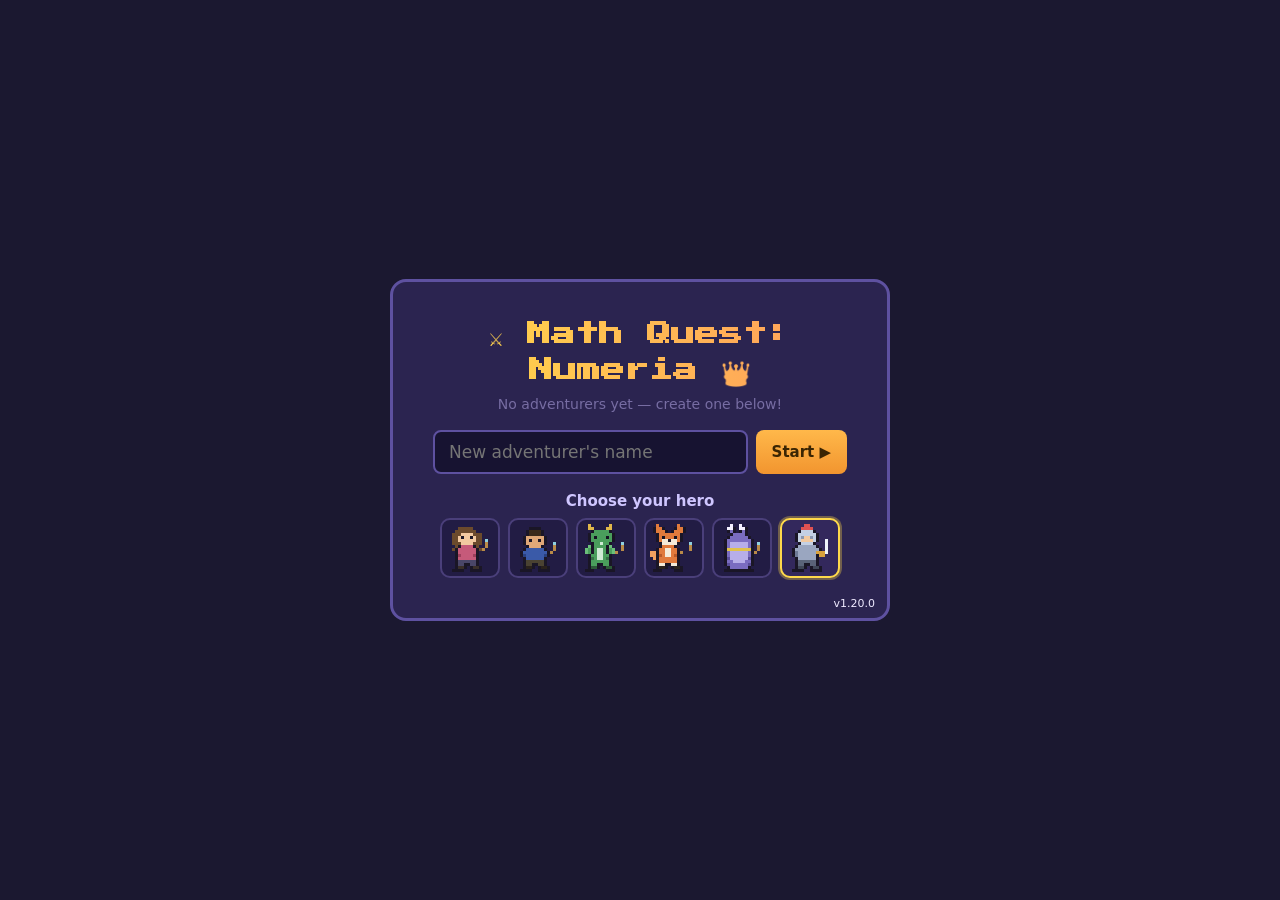
<file: index.html>
<!DOCTYPE html>
<html lang="en">
<head>
  <meta charset="UTF-8">
  <meta name="viewport" content="width=device-width, initial-scale=1.0">
  <title>Math Quest: Numeria</title>
  <link rel="icon" href="data:image/svg+xml,<svg xmlns=%22http://www.w3.org/2000/svg%22 viewBox=%220 0 100 100%22><text y=%22.9em%22 font-size=%2290%22>👑</text></svg>">
  <link rel="stylesheet" href="css/style.css">
  <!-- PWA (Pass F): installable icon + offline play when served over
       https; harmless no-ops from file:// (the family play copy) -->
  <link rel="manifest" href="manifest.json">
  <meta name="theme-color" content="#141221">
  <link rel="apple-touch-icon" href="assets/icon-192.png">
  <script>
    if ('serviceWorker' in navigator && location.protocol === 'https:') {
      addEventListener('load', () => navigator.serviceWorker.register('sw.js').catch(() => {}));
    }
  </script>
</head>
<body>
  <header>
    <div class="header-corner">
      <button id="btnParent" class="secondary">👪 Parent</button>
      <button id="btnSwitch" class="secondary">👤 Switch</button>
    </div>
    <div class="header-title">
      <h1>⚔️ Math Quest: Numeria 👑</h1>
    </div>
    <div class="header-spacer"></div>
  </header>

  <div id="game">
    <div id="playArea">
      <canvas id="canvas" width="720" height="528"></canvas>
      <div class="action-bar">
        <button id="btnPotion" title="or press P">🧪 Potion</button>
        <button id="btnFood" title="or press F">🍗 Food</button>
        <button id="btnBag" title="or press B">🎒 Bag</button>
        <button id="btnReport" title="or press R">📊 Report</button>
        <button id="btnBook" title="or press M">📕 Monsters</button>
        <button id="btnHelp">📖 Help</button>
        <button id="btnDifficulty">⚙️ Settings</button>
      </div>
    </div>
    <aside id="sidebar">
      <div id="mirrorBanner" class="hidden"></div>
      <div class="stat" id="statHp"></div>
      <div class="stat" id="statStamina"></div>
      <div class="stat" id="statGold"></div>
      <div class="stat" id="statLevel"></div>
      <div class="stat combat" id="statAtk"></div>
      <div class="stat combat" id="statDef"></div>
      <div class="stat" id="statStreak"></div>
      <div class="stat" id="spellRow"></div>
      <div id="taskBox"></div>
      <div id="log"></div>
      <div class="keys-hint">Move: arrow keys or WASD · Bump into things to interact<br>
        Quick keys: <b>P</b> potion · <b>F</b> food · <b>B</b> bag · <b>R</b> report · <b>M</b> monsters · <b>1/2/3</b> spells</div>
    </aside>
  </div>

  <div id="overlay" class="hidden">
    <div id="modalBox"></div>
  </div>

  <div id="battleOverlay" class="hidden"></div>

  <div id="profileScreen" class="hidden">
    <div class="profile-card">
      <h1>⚔️ Math Quest: Numeria 👑</h1>
      <div id="profileList"></div>
      <div class="new-row">
        <input id="newName" type="text" maxlength="20" placeholder="New adventurer's name" autocomplete="off">
        <button id="btnNew" class="primary">Start ▶</button>
      </div>
      <div class="avatar-choose">
        <div class="avatar-choose-head" id="avatarChooseHead">Choose your hero</div>
        <div id="avatarPickProfile" class="avatar-pick"></div>
      </div>
    </div>
  </div>

  <script src="js/tracker.js"></script>
  <script src="js/problems.js"></script>
  <script src="js/mastery.js"></script>
  <script src="js/data.js"></script>
  <script src="js/maps.js"></script>
  <script src="js/sprites.js"></script>
  <script src="js/parlor.js"></script>
  <script src="js/battle.js"></script>
  <script src="js/engine.js"></script>
  <script src="js/ui.js"></script>
  <script src="js/music.js"></script>
  <script src="js/main.js"></script>
</body>
</html>
</file>
<file: css/style.css>
/* MathMaker v2 */
@font-face {
  font-family: 'Press Start 2P';
  src: url('../assets/PressStart2P.ttf') format('truetype');
  font-display: swap;
}

* { box-sizing: border-box; margin: 0; padding: 0; }

body {
  background: #1b1830;
  color: #efeaff;
  font-family: 'Avenir Next', 'Segoe UI', system-ui, sans-serif;
  min-height: 100vh;
  display: flex;
  flex-direction: column;
  align-items: center;
}

/* three columns: grown-up buttons | centered title | matching spacer —
   grid (not absolute) so the buttons can never overlap the title */
header {
  text-align: center; padding: 14px 14px 8px;
  display: grid; grid-template-columns: 1fr auto 1fr; align-items: start; gap: 8px;
  align-self: stretch; /* body centers children to content width — stretch to
                          the full window so the corner is the WINDOW corner,
                          not a spot crowding the title */
}
.header-corner { display: flex; gap: 6px; justify-self: start; }
.header-corner button { font-size: 12px; padding: 5px 10px; }
header h1 {
  font-family: 'Press Start 2P', monospace;
  font-size: 26px; letter-spacing: 1px;
  background: linear-gradient(90deg, #ffd94a, #ff9d5c, #ffd94a);
  -webkit-background-clip: text; background-clip: text;
  -webkit-text-fill-color: transparent;
  padding: 6px 0;
}
header .subtitle { color: #9d92c9; font-size: 14px; margin-top: 4px; }

#game { display: flex; gap: 14px; padding: 12px; align-items: flex-start; }

#canvas {
  border: 3px solid #494073;
  border-radius: 8px;
  background: #141221;
  image-rendering: pixelated;
}

/* ---------- sidebar ---------- */
#sidebar {
  width: 310px;
  /* height CAPPED to the play column (canvas 534 + gap 10 + action bar ~44):
     the page must never scroll (playtest 2026-07-13) — the LOG absorbs
     overflow by scrolling internally instead */
  height: 588px;
  background: #262042;
  border: 2px solid #494073;
  border-radius: 10px;
  padding: 14px;
  display: flex; flex-direction: column; gap: 8px;
  font-size: 15px;
  overflow: hidden;
}
#sidebar .stat { line-height: 1.35; }
#sidebar .stat.combat { font-size: 13.5px; }
#sidebar .dim { color: #9d92c9; font-size: 12px; }
/* Wave 20 (Looking Glass P1): the persistent "you are through the glass"
   indicator — a cool-tinted banner + a mirror-side step-back button, so the
   sticky mirror state is always visible AND always reversible from inside. */
#mirrorBanner {
  background: linear-gradient(180deg, #23405e, #1b3350);
  border: 2px solid #6fb2d8;
  border-radius: 8px;
  padding: 8px 10px;
  font-size: 13px;
  line-height: 1.3;
  color: #d6ecff;
}
#mirrorBanner b { color: #bfe4ff; }
#mirrorBanner button {
  margin-top: 6px; width: 100%;
  background: #2e5578; color: #eaf6ff;
  border: 1px solid #7cc0e4; border-radius: 6px;
  padding: 5px 8px; font-size: 12px; cursor: pointer;
}
#mirrorBanner button:hover { background: #3a678f; }
.hpbar {
  height: 12px; background: #171331; border-radius: 6px;
  overflow: hidden; margin-bottom: 4px;
}
.hpfill { height: 100%; background: linear-gradient(90deg, #4cd964, #a8e063); transition: width 0.25s; }
.hpfill.low { background: linear-gradient(90deg, #e05252, #ff9d5c); }
.hpbar.stamina { height: 9px; }
.stfill { height: 100%; background: linear-gradient(90deg, #e0a952, #ffd94a); transition: width 0.25s; }
.stfill.low { background: linear-gradient(90deg, #b0763e, #e05252); }

.bag-empty { color: #776da3; font-size: 13.5px; padding: 4px 8px; }
.slot-label { font-size: 13px; color: #ffd94a; margin: 8px 0 2px; font-weight: 700; }
.topic-grid {
  display: grid; grid-template-columns: 1fr 1fr; gap: 4px 14px;
  background: #211b40; border-radius: 8px; padding: 10px 12px;
}
.topic-check {
  display: flex; align-items: center; gap: 8px;
  font-size: 13px; line-height: 1.3; cursor: pointer; padding: 3px 0;
}
.topic-check input { width: 16px; height: 16px; accent-color: #ffd94a; cursor: pointer; }
.topic-row { display: flex; flex-direction: column; }
.trend-up { color: #4cd964; font-size: 11px; }
.trend-down { color: #ff9d5c; font-size: 11px; }
.miss-details { font-size: 11.5px; color: #b4a9df; margin: 0 0 4px 24px; }
.miss-details summary { cursor: pointer; }
.miss-row { padding: 2px 0 2px 4px; }
.almost-sparkle { display: inline-block; animation: almost-pulse 1.4s ease-in-out infinite; }
@keyframes almost-pulse { 0%, 100% { opacity: 0.55; transform: scale(1); } 50% { opacity: 1; transform: scale(1.25); } }
.bug-row { font-size: 12.5px; padding: 4px 6px; background: #211b40; border-radius: 6px; margin-bottom: 4px; }
.bug-text {
  width: 100%; height: 220px; font-size: 11px; font-family: monospace;
  background: #171331; color: #cfc6f2; border: 1.5px solid #494073; border-radius: 8px; padding: 8px;
}
#pinInput { flex: 1; font-size: 20px; padding: 9px 14px; border-radius: 8px;
  border: 2px solid #5e51a0; background: #171331; color: #fff; font-family: inherit; letter-spacing: 4px; }
#pinInput.shake { animation: shake 0.35s; border-color: #e05252; }
.shop-row.equipped { background: #32405a !important; }
.shop-row .shop-stat { width: auto; min-width: 64px; }
.bag-note { font-size: 12px; color: #9d92c9; }
.charm-row { padding: 5px 8px; font-size: 14px; line-height: 1.4; }
.shop-row button.shop-sell { padding: 4px 14px; font-size: 13.5px; background: #7a5c2c; }

#taskBox {
  background: #322a58; border-radius: 8px; padding: 10px;
  font-size: 14px; line-height: 1.45;
  border-left: 4px solid #ffd94a;
}

/* the action bar sits under the map, one horizontal strip */
#playArea { display: flex; flex-direction: column; gap: 10px; }
/* Kid buttons only (Parent/Switch live in the header corner). Wrap is the
   safety net: min-width keeps every label whole, flex-grow keeps each row
   filling the bar edge to edge — labels must never clip. */
.action-bar { display: flex; flex-wrap: wrap; gap: 7px; width: 726px; }
.action-bar button {
  flex: 1 1 auto; min-width: 96px; padding: 8px 4px;
  font-size: 12.5px; white-space: nowrap;
}

#log {
  margin-top: auto;
  font-size: 13px; color: #b4a9df;
  background: #1d1837; border-radius: 8px; padding: 9px;
  min-height: 90px; line-height: 1.5;
  flex: 1 1 auto; overflow-y: auto; /* the log scrolls; the page never does */
}

.keys-hint { font-size: 12px; color: #776da3; text-align: center; }

/* ---------- buttons ---------- */
button {
  font-family: inherit; font-size: 15px;
  padding: 8px 16px; border-radius: 8px; border: none;
  cursor: pointer; background: #494073; color: #efeaff;
  transition: transform 0.06s, filter 0.15s;
}
button:hover:not(:disabled) { filter: brightness(1.2); }
button:active:not(:disabled) { transform: scale(0.97); }
button:disabled { opacity: 0.45; cursor: default; }
button.primary { background: linear-gradient(180deg, #ffb84a, #f2952f); color: #3a2503; font-weight: 700; }
button.secondary { background: #3a3161; }
button.mini { padding: 2px 10px; font-size: 12px; }

/* ---------- overlay & modals ---------- */
#overlay {
  position: fixed; inset: 0;
  background: rgba(10, 8, 22, 0.78);
  display: flex; align-items: center; justify-content: center;
  z-index: 10; padding: 16px;
}
#overlay.hidden, #profileScreen.hidden, #battleOverlay.hidden { display: none; }

#modalBox {
  background: #2b2450;
  border: 3px solid #5e51a0;
  border-radius: 14px;
  padding: 22px 26px;
  width: min(620px, 94vw);
  max-height: 92vh; overflow-y: auto;
  box-shadow: 0 12px 60px rgba(0,0,0,0.6);
}
#modalBox h2 { font-size: 21px; margin-bottom: 10px; color: #ffd94a; }
#modalBox h3 { font-size: 14px; margin: 12px 0 6px; color: #b4a9df; }
/* help menu: calm, grouped entries — one lead term, roomy line spacing */
.help-p { margin: 0 0 9px; line-height: 1.45; }

/* accessibility: parent-panel "larger reading text" — bumps the READING
   surfaces (dialogs, problems, log, sidebar), never the pixel-art canvas */
body.big-text .dialog-body { font-size: 17.5px; }
body.big-text .prob-text { font-size: 26px; }
body.big-text #log { font-size: 15px; }
body.big-text #sidebar { font-size: 17px; }
body.big-text .help-p { font-size: 16.5px; line-height: 1.5; }
body.big-text .prob-header { font-size: 18px; }
body.big-text #modalBox h2 { font-size: 23px; }
.dialog-body { font-size: 15.5px; line-height: 1.55; }
.dialog-body hr { border: none; border-top: 1px solid #494073; margin: 10px 0; }
.btnrow { display: flex; gap: 10px; justify-content: flex-end; margin-top: 16px; }

/* ---------- problem UI (shared by modal + battle) ---------- */
.prob-header { font-size: 16px; margin-bottom: 12px; color: #cfc6f2; }
.prob-text {
  font-size: 23px; font-weight: 600; line-height: 1.45;
  background: #211b40; border-radius: 10px; padding: 14px 18px;
  margin-bottom: 12px;
}
.prob-text.battle { background: #171331; border: 2px solid #494073; }
.prob-svg { display: flex; justify-content: center; margin-bottom: 12px; }
.answer-row { display: flex; gap: 10px; }
#answerInput {
  flex: 1; font-size: 22px; padding: 9px 14px;
  border-radius: 8px; border: 2px solid #5e51a0;
  background: #171331; color: #fff; font-family: inherit;
}
#answerInput:focus { outline: none; border-color: #ffd94a; }
#answerInput.shake { animation: shake 0.35s; border-color: #e05252; }
@keyframes shake { 20%, 60% { transform: translateX(-5px); } 40%, 80% { transform: translateX(5px); } }

.hint { font-size: 13.5px; color: #9d92c9; margin-top: 7px; }
.hint.hint-strong { font-size: 15px; color: #ffd94a; }
.parse-warn { font-size: 13.5px; color: #ffb84a; margin-top: 6px; }
.choices { display: flex; gap: 12px; justify-content: center; }
.choices .choice { font-size: 26px; padding: 10px 30px; background: #494073; }

.feedback { margin-top: 10px; font-size: 16px; line-height: 1.5; }
.feedback .right { color: #6ee87e; font-weight: 700; font-size: 19px; }
.feedback .wrong { color: #ff8080; font-weight: 700; font-size: 17px; }
.feedback .solution {
  background: #211b40; border-left: 4px solid #ff9d5c;
  padding: 9px 12px; border-radius: 6px; margin-top: 7px; font-size: 15px;
}
.feedback .result-msg { margin-top: 8px; }

.scratch-wrap { margin-top: 14px; }
.scratch-label { font-size: 13px; color: #9d92c9; margin-bottom: 4px; }
#scratch {
  width: 100%; height: 140px;
  background: #171331; border: 1.5px dashed #494073; border-radius: 8px;
  touch-action: none; cursor: crosshair;
}
.scratch-details { margin-top: 10px; }
.scratch-details summary { cursor: pointer; color: #9d92c9; font-size: 13.5px; }
.scratch-details canvas { margin-top: 6px; }

/* ---------- battle screen ---------- */
#battleOverlay {
  position: fixed; inset: 0;
  background: rgba(8, 6, 18, 0.92);
  display: flex; align-items: center; justify-content: center;
  z-index: 15; padding: 12px;
}
.battle-frame {
  width: min(760px, 96vw);
  max-height: 96vh; overflow-y: auto;
  background: #221c40;
  border: 3px solid #5e51a0;
  border-radius: 14px;
  padding: 14px;
  box-shadow: 0 12px 80px rgba(0,0,0,0.75);
}
.stage-wrap { position: relative; }
#stage {
  width: 100%;
  border-radius: 10px;
  border: 2px solid #494073;
  image-rendering: pixelated;
  display: block;
}

.bbar-box {
  position: absolute;
  width: 218px;
  background: rgba(15, 12, 30, 0.85);
  border: 2px solid #5e51a0;
  border-radius: 10px;
  padding: 8px 10px;
}
.bbar-box.mon { top: 10px; left: 10px; }
.bbar-box.hero { bottom: 10px; left: 10px; }
.bbar-name {
  font-family: 'Press Start 2P', monospace;
  font-size: 10px; margin-bottom: 6px; color: #ffd94a;
  overflow: hidden; text-overflow: ellipsis; white-space: nowrap;
}
.bbar {
  position: relative; height: 14px;
  background: #171331; border-radius: 7px; overflow: hidden;
}
.bbar .fill {
  position: absolute; inset: 0 auto 0 0; width: 100%;
  border-radius: 7px;
  transition: width 0.25s ease-out;
}
.bbar .fill.mon { background: linear-gradient(90deg, #e05252, #ff9d5c); }
/* v1.7.3: under Soothe the bar drains WILDNESS — same direction as the
   hero's bar (playtest: opposite-running gauges were confusing), honestly
   red (it is the monster's aggression, shrinking), a shade warmer than the
   Strike bar so the stances still read apart at a glance. */
.bbar .fill.mon.calm { background: linear-gradient(90deg, #e05252, #e8a25c); }
.bbar .fill.hero { background: linear-gradient(90deg, #4cd964, #a8e063); }
.bbar .fill.hero.low { background: linear-gradient(90deg, #e05252, #ff9d5c); }
.bbar .ghost {
  position: absolute; inset: 0 auto 0 0; width: 100%;
  background: #ffd94a88;
  transition: width 0.9s ease-out 0.25s;
}
.bbar-sub { font-size: 11.5px; color: #b4a9df; margin-top: 5px; }

#battleBanner {
  position: absolute; top: 34%; left: 0; right: 0;
  text-align: center; pointer-events: none;
  font-family: 'Press Start 2P', monospace;
  font-size: 24px;
  text-shadow: 3px 3px 0 #141221;
  opacity: 0;
}
#battleBanner.pop { animation: bannerPop 1.4s ease-out; }
@keyframes bannerPop {
  0% { opacity: 0; transform: scale(0.3); }
  18% { opacity: 1; transform: scale(1.15); }
  30% { transform: scale(1); }
  75% { opacity: 1; }
  100% { opacity: 0; transform: scale(1.05); }
}

.battle-msg {
  min-height: 26px; padding: 8px 4px 2px;
  font-size: 15.5px; line-height: 1.4;
}
.battle-problem { padding-top: 6px; }
.battle-btnrow { margin-top: 12px; justify-content: space-between; align-items: center; }

/* ---------- Wave 8b: the stance row ---------- */
/* Sticky toggles, never a per-strike press. They sit at the FAR END from Flee
   so a kid reaching for one can't fat-finger the other. */
.stance-row { display: flex; gap: 6px; }
.stance-btn {
  background: #3a3161; color: #b4a9df;
  border: 2px solid transparent;
  padding: 4px 11px; font-size: 12.5px;
}
.stance-btn.on { background: #32405a; color: #efeaff; border-color: #ffd94a99; }
.stance-btn.on.soothe { border-color: #7ee0e8; color: #d8fbff; }
.stance-btn.brave.on {
  border-color: #ffd94a; color: #ffe9a3;
  box-shadow: 0 0 10px #ffd94a55;
}
.victory-title.calm {
  color: #7ee0e8;
  animation: calmGlow 1.6s ease-in-out infinite alternate;
}
@keyframes calmGlow {
  from { text-shadow: 0 0 6px #7ee0e844; }
  to { text-shadow: 0 0 20px #7ee0e8bb; }
}

.victory-panel { text-align: center; padding: 8px 0; }
.victory-title {
  font-family: 'Press Start 2P', monospace;
  font-size: 22px; color: #6ee87e; margin: 8px 0 14px;
  animation: victoryGlow 1.2s ease-in-out infinite alternate;
}
@keyframes victoryGlow {
  from { text-shadow: 0 0 6px #6ee87e44; }
  to { text-shadow: 0 0 18px #6ee87ebb; }
}
.victory-lines { font-size: 17px; line-height: 1.9; }
.victory-panel .btnrow { justify-content: center; }

/* ---------- shop ---------- */
.shop-tabs { display: flex; gap: 8px; margin-bottom: 10px; }
.shop-tabs button { flex: 1; background: #251f48; }
.shop-tabs button.active { background: linear-gradient(180deg, #ffb84a, #f2952f); color: #3a2503; font-weight: 700; }
.shop-gold { margin-bottom: 6px; }
.shop-shelf { margin: 0 0 8px; font-size: 12.5px; }
.shop-compare { color: #9d92c9; }
.shop-compare.better { color: #6ee87e; }
.shop-compare.worse { color: #ff8a7a; }
.shop-row {
  display: flex; align-items: center; gap: 10px;
  padding: 6px 8px; border-radius: 6px; font-size: 14.5px;
}
.shop-row:nth-child(odd) { background: #251f48; }
.shop-row.owned { opacity: 0.55; }
/* v1.7.1 (playtest 2026-07-13, "the shop is overwhelming"): each section
   sits in its own softly tinted block with a colored spine, so the rack
   reads as rooms in a shop rather than one long ledger. */
.shop-sec { border-radius: 10px; padding: 6px 8px 8px; margin: 10px 0; background: rgba(255,255,255,0.03); border-left: 4px solid #4a4076; }
.shop-sec h3 { margin: 2px 0 6px; }
.shop-sec-gentle { background: rgba(126,224,232,0.07); border-left-color: #7ee0e8; }
.shop-sec-bold  { background: rgba(255,184,74,0.07); border-left-color: #ffb84a; }
.shop-sec-armor { background: rgba(157,146,201,0.08); border-left-color: #8a7cc8; }
.shop-sec-ring  { background: rgba(232,138,196,0.07); border-left-color: #e88ac4; }
.shop-sec-food  { background: rgba(110,232,126,0.07); border-left-color: #6ee87e; }
.shop-sec-potion{ background: rgba(255,122,146,0.07); border-left-color: #ff7a92; }
.shop-sec-isle  { background: rgba(82,168,224,0.08); border-left-color: #52a8e0; }
.shop-sec-sell  { background: rgba(255,217,74,0.06); border-left-color: #c8a838; }
/* v1.7.3: the ⚙️ Settings dialog reuses the tinted-room recipe */
.shop-sec-credits { background: rgba(207,198,232,0.07); border-left-color: #cfc6e8; }
.credits-list { margin: 4px 0 0; padding-left: 18px; }
.credits-list li { font-size: 11.5px; color: #b4a9df; line-height: 1.5; margin: 1px 0; }
/* Practice Yard (the Tutor): a wall of drill cards */
.yard-wall { display: flex; flex-wrap: wrap; gap: 6px; margin-top: 6px; }
.yard-card { flex: 1 1 130px; min-width: 118px; display: flex; align-items: center; gap: 6px; text-align: left; }
.yard-card.rec { border-color: #ffd94a; box-shadow: 0 0 0 2px rgba(255,217,74,0.5) inset; }
.yard-card.locked { opacity: 0.45; }
.yard-stars { margin-left: auto; color: #ffd94a; letter-spacing: 1px; font-size: 12px; }
.yard-lock { margin-left: auto; font-size: 10px; color: #9d92c9; font-weight: 400; }
.yard-rec { font-size: 10px; color: #ffd94a; font-weight: 700; }
.yard-cheer { text-align: center; font-weight: 700; color: #ffd94a; font-size: 18px; margin: 2px 0 8px; animation: cheerPop 0.5s ease-out; }
.yard-cheer.big { font-size: 22px; color: #7ee0e8; }
@keyframes cheerPop { 0% { transform: scale(0.4); opacity: 0; } 55% { transform: scale(1.18); } 100% { transform: scale(1); opacity: 1; } }
.set-row { display: flex; gap: 8px; flex-wrap: wrap; margin-top: 6px; }
.set-row button { flex: 1; min-width: 120px; }
.set-choice .quip { display: block; font-size: 11px; font-weight: 400; opacity: 0.75; margin-top: 2px; }
.shop-item { flex: 1; }
.shop-item .quip { display: block; font-size: 11.5px; color: #9d92c9; font-style: italic; margin-top: 1px; }
.shop-stat { width: 64px; color: #b4a9df; }
.miss-quip { font-size: 12.5px; color: #9d92c9; font-style: italic; margin-top: 4px; }

/* v1.7.0: boss wrong-math attacks — a wildly-wrong equation, presentation
   only, in the boss's own accent color (set inline per-battle). "Jagged" via
   a slight alternating skew per character rather than motion (Calm Mode
   needs no gate — this is text, not an animation). */
.boss-lie {
  display: inline-block; margin-top: 4px; font-weight: 700; letter-spacing: 1px;
  text-shadow: 1px 1px 0 rgba(0,0,0,0.45); transform: skewX(-4deg);
}
/* the correction beat: the kid's own next correct strike names the truth —
   calm, warm, never scolding; error and fix sit right next to each other. */
.boss-correction {
  margin-top: 6px; font-size: 14px; color: #a8e6cf; font-style: italic;
}
.badge-dim { opacity: 0.22; filter: grayscale(1); }
.badge-on { text-shadow: 0 0 6px #ffd94a66; }

/* ---------- monster book ---------- */
.beast-row { display: flex; align-items: center; gap: 12px; padding: 6px 8px; border-radius: 6px; }
.beast-row:nth-child(odd) { background: #251f48; }
.beast-img { width: 52px; height: 52px; object-fit: contain; image-rendering: pixelated; flex: none; }
.beast-info { flex: 1; }
.beast-name { font-size: 14.5px; }
.beast-desc { font-size: 12.5px; color: #9d92c9; font-style: italic; line-height: 1.35; }
.beast-count { color: #ffd94a; font-size: 13px; white-space: nowrap; }
.beast-unknown { opacity: 0.8; }
/* Wave 8b: the befriended card. An inset frame rather than a background, so it
   survives the :nth-child(odd) zebra striping without an !important fight —
   the same idiom .hero-me uses. Teal = the calm axis, everywhere. */
.beast-row.beast-befriended { box-shadow: inset 0 0 0 2px #7ee0e866; }
.beast-friend { color: #7ee0e8; font-size: 13px; white-space: nowrap; margin-left: 8px; }
.beast-helped { font-size: 12px; color: #7ee0e8; font-style: italic; margin-top: 2px; }
.hero-honours { font-size: 12px; color: #7ee0e8; }
.shop-price { width: 58px; text-align: right; color: #ffd94a; }
.shop-row button.shop-buy { padding: 4px 14px; font-size: 13.5px; }
.shop-row span.shop-buy { font-size: 13px; color: #6ee87e; }

/* ---------- Wave 7: the Final Exam's slate (the MathMaker's working) ------- */
.slate {
  background: #23202e; border: 3px solid #4a4458; border-radius: 8px;
  padding: 12px 14px; margin: 4px 0 2px; text-align: left;
}
.slate-prompt {
  font-family: 'Press Start 2P', monospace; font-size: 15px; color: #ffd94a;
  text-align: center; margin-bottom: 12px; letter-spacing: 1px;
}
.slate-step {
  display: flex; gap: 10px; align-items: flex-start;
  font-size: 15px; line-height: 1.5; color: #e8e4f4;
  padding: 5px 0; border-top: 1px dashed #3c3650;
}
.slate-n {
  flex: none; width: 22px; height: 22px; border-radius: 50%;
  background: #4a4458; color: #cfc6e8; font-size: 12px;
  display: flex; align-items: center; justify-content: center;
}

/* ---------- Wave 7: the Hall of Heroes ---------- */
.hero-row {
  display: flex; align-items: center; gap: 12px;
  padding: 8px; border-radius: 6px;
}
.hero-row:nth-child(odd) { background: #251f48; }
.hero-row.hero-me { box-shadow: inset 0 0 0 2px #ffd94a66; }
.hero-crest { font-size: 26px; flex: none; width: 34px; text-align: center; }
.hero-info { display: flex; flex-direction: column; gap: 2px; }
.hero-name { font-size: 15px; }
.hero-titles { font-size: 12.5px; color: #ffd94a; font-style: italic; }
.hero-stats { font-size: 12.5px; color: #b4a9df; }
.hero-ng { color: #ffd94a; font-size: 12px; }

/* ---------- report card ---------- */
.report-total { margin-bottom: 10px; font-size: 15px; }
.report-row {
  display: flex; align-items: center; gap: 8px; flex-wrap: wrap;
  padding: 5px 4px; font-size: 13.5px;
}
.report-row.locked { opacity: 0.45; }
.report-skill { flex: 1; }
.report-acc { width: 90px; text-align: right; color: #b4a9df; }
.report-bar {
  width: 90px; height: 9px; background: #171331;
  border-radius: 5px; overflow: hidden; display: inline-block;
}
.report-bar span { display: block; height: 100%; }
.report-bar .great { background: #4cd964; }
.report-bar .ok { background: #ffd94a; }
.report-bar .work { background: #ff9d5c; }
.report-growth { flex-basis: 100%; font-size: 12px; color: #7ee0e8; padding-left: 2px; }

/* ---------- profile screen ---------- */
#profileScreen {
  position: fixed; inset: 0; z-index: 20;
  background: #1b1830;
  display: flex; align-items: center; justify-content: center;
}
.profile-card {
  background: #2b2450; border: 3px solid #5e51a0; border-radius: 16px;
  padding: 34px 40px; width: min(500px, 92vw); text-align: center;
}
.profile-card h1 {
  font-family: 'Press Start 2P', monospace;
  font-size: 24px; margin-bottom: 8px; line-height: 1.5;
  background: linear-gradient(90deg, #ffd94a, #ff9d5c);
  -webkit-background-clip: text; background-clip: text; -webkit-text-fill-color: transparent;
}
.profile-card .tag { color: #9d92c9; margin-bottom: 22px; font-size: 15px; }
.profile-row { display: flex; gap: 8px; margin-bottom: 8px; }
.profile-row .profile-load { flex: 1; font-size: 17px; padding: 10px; }
.profile-empty { color: #776da3; margin-bottom: 10px; font-size: 14px; }
.new-row { display: flex; gap: 8px; margin-top: 18px; }
#newName {
  flex: 1; font-size: 17px; padding: 10px 14px;
  border-radius: 8px; border: 2px solid #5e51a0;
  background: #171331; color: #fff; font-family: inherit;
}

/* Wave 7.1: spells look dimmed when not castable but stay CLICKABLE —
   every click gets a log answer instead of silent nothing */
button.spell-dim { opacity: 0.5; }

/* Wave 18: the avatar picker (Looking Glass, Study wardrobe, profile screen) */
.avatar-choose { margin-top: 18px; }
.avatar-choose-head { font-size: 15px; font-weight: 700; margin-bottom: 8px; color: #cfc6ff; }
.avatar-pick { margin: 6px 0; }
.avatar-grid { display: flex; gap: 8px; flex-wrap: wrap; justify-content: center; }
.avatar-opt {
  padding: 4px; border-radius: 10px; border: 2px solid #4a3f7a;
  background: #221c44; cursor: pointer; line-height: 0;
}
.avatar-opt img { width: 48px; height: 48px; image-rendering: pixelated; }
.avatar-opt.sel { border-color: #ffd94a; background: #33285c; box-shadow: 0 0 0 2px #ffd94a55; }
.avatar-swatches { margin-top: 12px; }
.avatar-swrow { display: flex; align-items: center; gap: 6px; margin: 6px 0; flex-wrap: wrap; }
.avatar-swlabel { width: 56px; font-size: 13px; color: #a99fd6; }
.avatar-sw {
  width: 26px; height: 26px; border-radius: 50%; padding: 0;
  border: 2px solid #4a3f7a; cursor: pointer;
}
.avatar-sw.sel { border-color: #fff; box-shadow: 0 0 0 2px #ffd94a; }
.avatar-hat {
  min-width: 32px; height: 30px; border-radius: 8px; padding: 2px 4px;
  border: 2px solid #4a3f7a; background: #221c44; cursor: pointer; font-size: 16px;
}
.avatar-hat.sel { border-color: #ffd94a; background: #33285c; }
</file>
